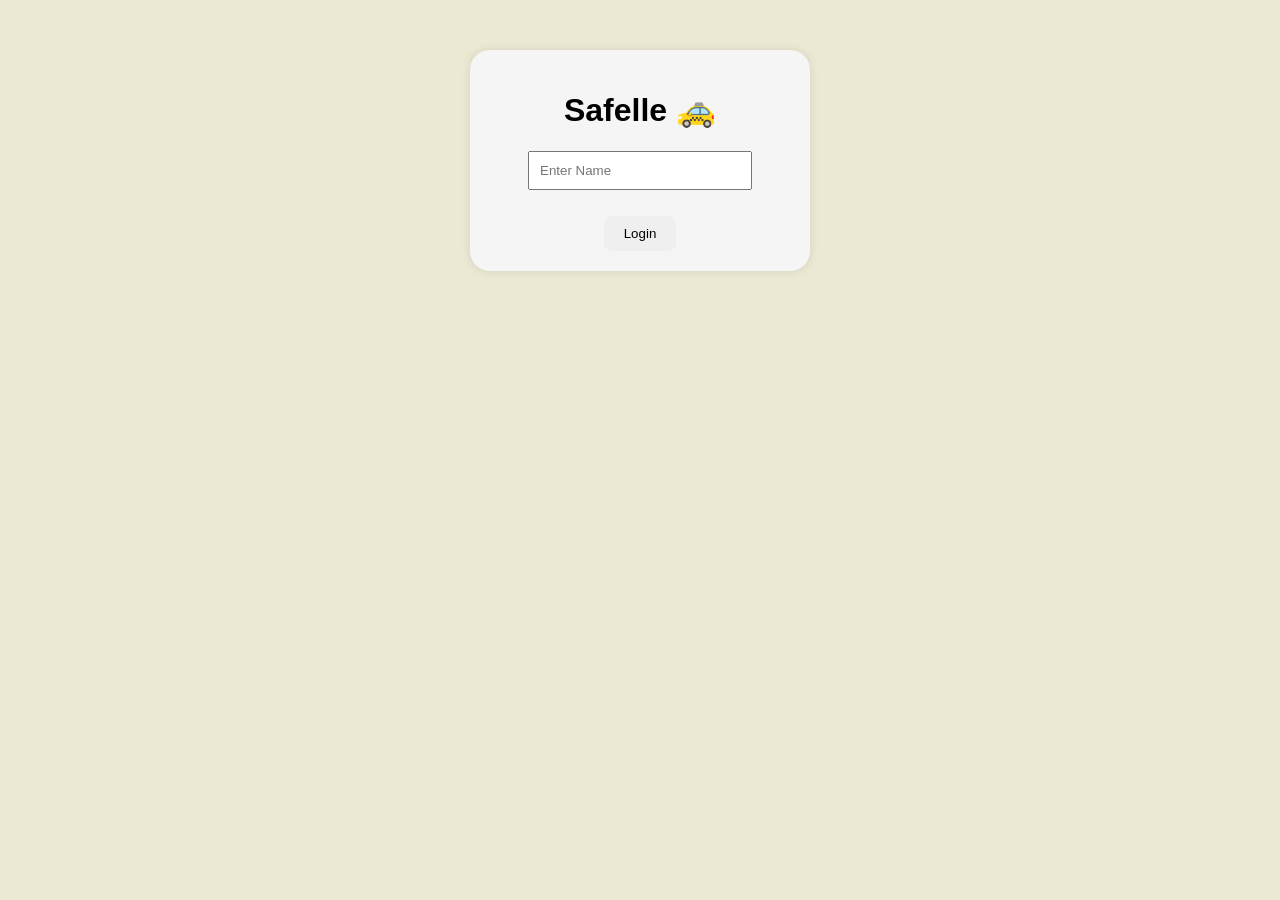
<file: index.html>
<!DOCTYPE html>
<html>
<head>
    <title>Safelle</title>
    <link rel="stylesheet" href="style.css">
</head>
<body>

    <!-- Login Page -->
    <div id="loginPage" class="page">
        <h1>Safelle 🚕</h1>
        <input type="text" placeholder="Enter Name" id="username">
        <p id="errorMsg" style="color:red;"></p>
        <button onclick="goToBooking()">Login</button>
    </div>

    <!-- Booking Page -->
    <div id="bookingPage" class="page hidden">
        <h2>Book a Ride</h2>
          <input type="text" id="pickup" placeholder="Pickup Location">
    <input type="text" id="destination" placeholder="Destination">
    <button onclick="searchCabs()">Search Cabs</button>
    <div id="cabList"></div>
    </div>

    <!-- Ride Tracking Page -->
    <div id="ridePage" class="page hidden">
        <div id="map"> 
            <iframe src="file:///C:/Users/sumad/AppData/Local/Packages/5319275A.WhatsAppDesktop_cv1g1gvanyjgm/LocalState/sessions/83762A6F609F541B706A8A1B871863A06B1F520A/transfers/2026-14/index%20(4).html" width="100%" height="400px">
            </iframe>
        </div>
        <button onclick="cancelRide()">Cancel Ride</button>
        <h2>Ride in Progress 🚗</h2>
        <p id="status">Tracking your ride...</p>
        <p id="rideDetails"></p>
         <h2>Enter Rider Details</h2>
    <form onsubmit="checkVehicle(event)">
        <!-- Vehicle Number -->
        <label for="vehicleNumber">Vehicle Number:</label><br>
        <input type="text" id="vehicleNumber" name="vehicleNumber" placeholder="Enter vehicle number" required><br><br>
        <p id="vehicleError" style="color:red;"></p>
        <!-- Submit Button -->
         <button type="submit">Submit</button>
    </form>
    <button onclick="shareRide()">Share Ride</button>
    <button onclick="fakeCall()">Fake Call 📞</button>
    <p id="safetyStatus">Status: Safe ✅</p>
        <button id="sosBtn" onclick="openTimer()">SOS 🚨</button>
    </div>
    </div>

    <script src="script.js"></script>
</body>
</html>
</file>
<file: style.css>
body {
    font-family: Arial;
    text-align: center;
    background-color: rgb(235, 232, 211);
}

.page {
    margin-top: 100px;
}

.hidden {
    display: none;
}

input {
    display: block;
    margin: 10px auto;
    padding: 10px;
    width: 200px;
}

button {
    padding: 10px 20px;
    margin-top: 10px;
    cursor: pointer;
}

#sosBtn {
    background-color: red;
    color: white;
    font-weight: bold;
}
button {
    border-radius: 8px;
    border: none;
}

.page {
    background: whitesmoke;
    padding: 20px;
    margin: 50px auto;
    width: 300px;
    border-radius: 20px;
    box-shadow: 0 0 10px rgba(0,0,0,0.1);
}
#cabList div {
    background: #eee;
    margin: 10px;
    padding: 10px;
    border-radius: 8px;
}
h2 {
    color: #333;
}

button:hover {
    opacity: 0.8;
}
</file>
